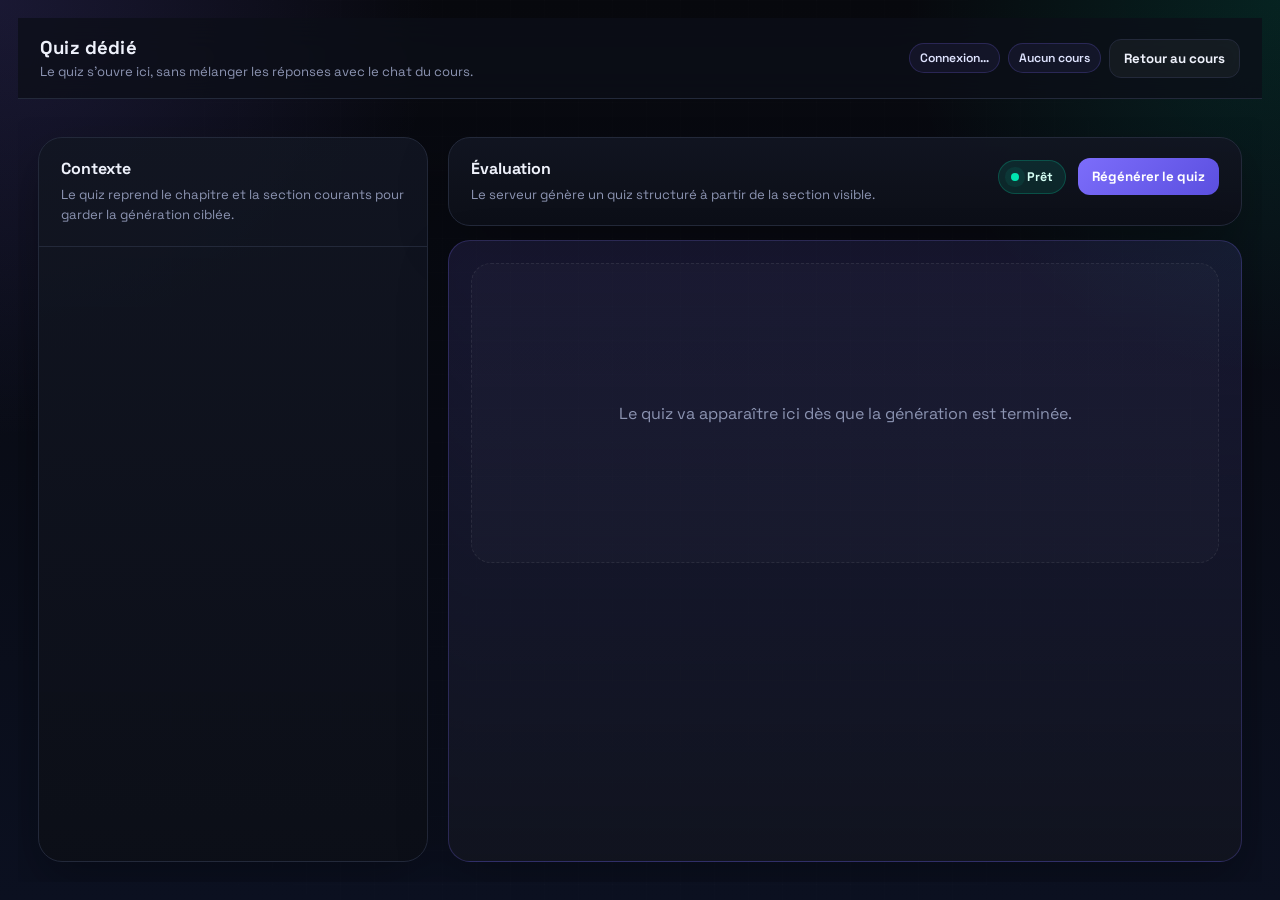
<file: static/quiz.html>
<!DOCTYPE html>
<html lang="fr">
<head>
<meta charset="UTF-8">
<meta name="viewport" content="width=device-width, initial-scale=1.0">
<link rel="icon" href="/favicon.ico" type="image/svg+xml">
<title>Smart Teacher — Quiz dédié</title>
<link rel="stylesheet" href="/static/css/quiz.css">
</head>
<body>
<div class="page">
  <div class="topbar">
    <div class="brand">
      <h1>Quiz dédié</h1>
      <p id="pageHint">Le quiz s’ouvre ici, sans mélanger les réponses avec le chat du cours.</p>
    </div>
    <div class="badge-row">
      <div class="badge" id="statusBadge">Connexion…</div>
      <div class="badge" id="courseBadge">Aucun cours</div>
      <button class="action-btn ghost" onclick="location.href='/static/index.html'">Retour au cours</button>
    </div>
  </div>

  <div class="shell">
    <section class="panel">
      <div class="panel-head">
        <div>
          <p class="panel-title">Contexte</p>
          <p class="panel-sub">Le quiz reprend le chapitre et la section courants pour garder la génération ciblée.</p>
        </div>
      </div>
      <div class="panel-body">
        <div class="context-grid" id="contextGrid"></div>
      </div>
    </section>

    <section class="quiz-stage">
      <div class="panel-head panel" style="border-radius:22px;">
        <div>
          <p class="panel-title">Évaluation</p>
          <p class="panel-sub">Le serveur génère un quiz structuré à partir de la section visible.</p>
        </div>
        <div class="status-row">
          <div class="status-chip"><span class="status-dot"></span><span id="quizState">Prêt</span></div>
          <div class="action-row">
            <button class="action-btn primary" id="retryBtn" onclick="requestQuiz()">Régénérer le quiz</button>
          </div>
        </div>
      </div>
      <div class="quiz-card" id="quizHost">
        <div class="empty">Le quiz va apparaître ici dès que la génération est terminée.</div>
      </div>
    </section>
  </div>
</div>

<script src="/static/js/quiz/quiz.js"></script>
</body>
</html>
</file>
<file: static/css/quiz.css>
@import url('https://fonts.googleapis.com/css2?family=Space+Grotesk:wght@400;500;600;700&family=JetBrains+Mono:wght@400;500&display=swap');
:root{--bg:#08090d;--panel:#10131b;--panel2:#151a25;--border:#23293a;--accent:#7c6dfa;--accent2:#00e5b0;--accent3:#ff5e7a;--text:#eef1fb;--muted:#8c94b2;--shadow:0 20px 50px rgba(0,0,0,.28)}
*{box-sizing:border-box}html,body{margin:0;min-height:100%;width:100%}body{font-family:'Space Grotesk',sans-serif;background:
radial-gradient(circle at top left, rgba(124,109,250,.16), transparent 28%),
radial-gradient(circle at top right, rgba(0,229,176,.12), transparent 24%),
linear-gradient(180deg,#07080d 0%,#0b1020 100%);color:var(--text);overflow:hidden}
body:before{content:'';position:fixed;inset:0;background-image:linear-gradient(rgba(255,255,255,.03) 1px, transparent 1px),linear-gradient(90deg,rgba(255,255,255,.03) 1px, transparent 1px);background-size:34px 34px;mask-image:radial-gradient(circle at center, black 58%, transparent 100%);pointer-events:none;opacity:.35}
.page{position:relative;z-index:1;display:flex;flex-direction:column;min-height:100vh;padding:18px;gap:18px}
.topbar,.shell{width:min(1480px,100%);margin-inline:auto}
.topbar{display:flex;align-items:center;justify-content:space-between;gap:14px;padding:16px 20px;border-bottom:1px solid var(--border);background:rgba(12,15,24,.76);backdrop-filter:blur(16px);flex-wrap:wrap}
.brand{display:flex;flex-direction:column;gap:4px}.brand h1{margin:0;font-size:1.1rem;letter-spacing:.01em}.brand p{margin:0;color:var(--muted);font-size:.82rem}
.badge-row{display:flex;gap:8px;flex-wrap:wrap;justify-content:flex-end;align-items:center}.badge{padding:6px 10px;border-radius:999px;border:1px solid rgba(124,109,250,.22);background:rgba(124,109,250,.08);color:#dfe4ff;font-size:.76rem;font-weight:600}
.shell{flex:1;display:grid;grid-template-columns:minmax(280px,360px) minmax(0,1fr);gap:18px;padding:18px;overflow:hidden;min-height:0}
.panel{background:linear-gradient(180deg,rgba(18,22,34,.92),rgba(12,15,24,.98));border:1px solid var(--border);border-radius:22px;box-shadow:var(--shadow);overflow:hidden}
.panel-head{padding:18px 20px;border-bottom:1px solid var(--border);display:flex;align-items:flex-start;justify-content:space-between;gap:14px}
.panel-title{font-size:1rem;font-weight:700;margin:0 0 6px 0}.panel-sub{margin:0;color:var(--muted);font-size:.82rem;line-height:1.55}
.panel-body{padding:18px 20px;overflow:auto;max-height:100%;min-height:0}
.context-grid{display:grid;gap:12px}.context-card{padding:14px;border-radius:16px;background:rgba(255,255,255,.03);border:1px solid rgba(255,255,255,.05)}
.context-label{font-size:.68rem;text-transform:uppercase;letter-spacing:.1em;color:var(--muted);margin-bottom:6px}.context-value{font-size:.92rem;line-height:1.55;color:var(--text);white-space:pre-wrap;word-break:break-word}
.quiz-stage{display:flex;flex-direction:column;gap:14px;height:100%;min-height:0}.status-row{display:flex;align-items:center;justify-content:space-between;gap:12px;flex-wrap:wrap}
.status-chip{display:inline-flex;align-items:center;gap:8px;padding:8px 12px;border-radius:999px;background:rgba(0,229,176,.1);border:1px solid rgba(0,229,176,.22);color:#d5fff5;font-size:.78rem;font-weight:700}.status-dot{width:8px;height:8px;border-radius:50%;background:var(--accent2);box-shadow:0 0 0 6px rgba(0,229,176,.08)}
.action-row{display:flex;gap:10px;flex-wrap:wrap;justify-content:flex-end}.action-btn{border:none;border-radius:12px;padding:10px 14px;font-family:inherit;font-weight:700;cursor:pointer;transition:transform .2s ease,opacity .2s ease}.action-btn:hover{transform:translateY(-1px)}.action-btn.primary{background:linear-gradient(135deg,var(--accent),#5b4fe0);color:#fff}.action-btn.ghost{background:rgba(255,255,255,.04);color:var(--text);border:1px solid var(--border)}
.quiz-card{flex:1;padding:18px;border-radius:22px;background:linear-gradient(180deg,rgba(124,109,250,.12),rgba(17,20,31,.98));border:1px solid rgba(124,109,250,.24);box-shadow:var(--shadow);display:flex;flex-direction:column;gap:16px;overflow:auto;min-height:0}
.quiz-top{display:flex;flex-direction:column;gap:6px}.quiz-tag{display:inline-flex;align-self:flex-start;padding:4px 10px;border-radius:999px;background:rgba(0,229,176,.12);color:var(--accent2);font-size:.66rem;font-weight:800;letter-spacing:.12em;text-transform:uppercase}
.quiz-title{font-size:1.35rem;font-weight:700;line-height:1.35;margin:0}.quiz-meta{color:var(--muted);font-size:.86rem;line-height:1.5;white-space:pre-wrap}
.quiz-list{display:flex;flex-direction:column;gap:12px}.quiz-question{padding:14px;border-radius:18px;background:rgba(255,255,255,.03);border:1px solid rgba(255,255,255,.06)}
.quiz-question-title{font-size:1rem;font-weight:700;line-height:1.5;margin-bottom:10px}.quiz-options{display:grid;gap:8px}.quiz-option{padding:11px 12px;border-radius:12px;border:1px solid rgba(124,109,250,.18);background:rgba(124,109,250,.06);color:var(--text);text-align:left;cursor:pointer;font-family:inherit;font-size:.92rem;transition:all .2s ease}.quiz-option:hover:not(:disabled){border-color:var(--accent);background:rgba(124,109,250,.12)}.quiz-option.correct{background:rgba(0,229,176,.16);border-color:rgba(0,229,176,.38);color:#e4fff9}.quiz-option.wrong{background:rgba(255,94,122,.14);border-color:rgba(255,94,122,.38);color:#ffe1e8}
.quiz-feedback{margin-top:10px;font-size:.84rem;color:var(--muted);line-height:1.55}.quiz-feedback.good{color:var(--accent2)}.quiz-feedback.bad{color:var(--accent3)}
.quiz-result{margin-top:12px;padding:12px 14px;border-radius:14px;background:rgba(255,255,255,.04);border:1px solid rgba(124,109,250,.18);display:grid;gap:8px}.quiz-result.good{background:rgba(0,229,176,.08);border-color:rgba(0,229,176,.24)}.quiz-result.bad{background:rgba(255,94,122,.08);border-color:rgba(255,94,122,.24)}
.quiz-result-title{font-size:.68rem;text-transform:uppercase;letter-spacing:.12em;color:var(--muted);font-weight:800}.quiz-result-line{font-size:.9rem;line-height:1.5;color:var(--text);white-space:pre-wrap}.quiz-result-line strong{color:var(--accent2)}
.empty{display:flex;align-items:center;justify-content:center;min-height:260px;border:1px dashed rgba(255,255,255,.08);border-radius:20px;background:rgba(255,255,255,.02);color:var(--muted);text-align:center;padding:18px;line-height:1.6}
@media (min-width: 1280px){
  .topbar,.shell{width:min(1520px,100%)}
  .topbar{padding:18px 22px}
  .shell{grid-template-columns:minmax(320px,390px) minmax(0,1fr);gap:20px;padding:20px}
  .brand h1{font-size:1.16rem}
  .panel{border-radius:24px}
  .panel-head{padding:20px 22px}
  .panel-body{padding:20px 22px}
  .quiz-card{padding:22px;gap:18px}
  .quiz-title{font-size:1.5rem;line-height:1.25}
  .quiz-question{padding:16px 18px}
  .quiz-question-title{font-size:1.03rem}
  .quiz-option{padding:12px 14px;font-size:.95rem}
  .empty{min-height:300px}
}
@media (min-width: 1600px){
  .page{padding:20px;gap:20px}
  .topbar,.shell{width:min(1680px,100%)}
  .shell{grid-template-columns:minmax(360px,420px) minmax(0,1fr)}
  .quiz-card{padding:24px}
  .quiz-title{font-size:1.6rem}
  .context-value,.panel-sub,.quiz-meta{font-size:.9rem}
}
@media (max-width: 980px){
  body{overflow:auto}
  .page{min-height:100svh}
  .page{padding:14px;gap:14px}
  .topbar{flex-direction:column;align-items:stretch;padding:14px 16px;gap:12px}
  .brand h1{font-size:1rem}
  .brand p{font-size:.8rem}
  .badge-row{justify-content:flex-start;width:100%}
  .badge-row .action-btn{width:100%;justify-content:center}
  .shell{grid-template-columns:1fr;overflow:visible;padding:14px;gap:14px}
  .panel{min-height:auto;border-radius:18px}
  .panel-head{padding:16px;flex-direction:column;align-items:stretch}
  .panel-body{padding:16px}
  .quiz-stage{height:auto}
  .quiz-card{min-height:320px;padding:16px}
  .empty{min-height:220px}
}
@media (max-width: 640px){
  .page{min-height:100vh}
  .page{padding:12px;gap:12px}
  .topbar{padding:12px}
  .shell{padding:12px;gap:12px}
  .badge-row{gap:6px}
  .badge{font-size:.72rem;padding:5px 9px}
  .status-row{width:100%;flex-direction:column;align-items:stretch}
  .status-chip{width:100%;justify-content:center}
  .action-row{width:100%;justify-content:stretch}
  .action-btn{width:100%;justify-content:center}
  .quiz-card{padding:14px;gap:14px;border-radius:18px}
  .quiz-title{font-size:1.15rem;line-height:1.3}
  .quiz-meta,.panel-sub,.context-value{font-size:.82rem;line-height:1.45}
  .quiz-question{padding:12px;border-radius:16px}
  .quiz-question-title{font-size:.96rem}
  .quiz-option{font-size:.88rem;line-height:1.35;padding:10px 11px;white-space:normal}
  .context-card{padding:12px;border-radius:14px}
  .empty{min-height:180px;padding:16px}
}
</file>
